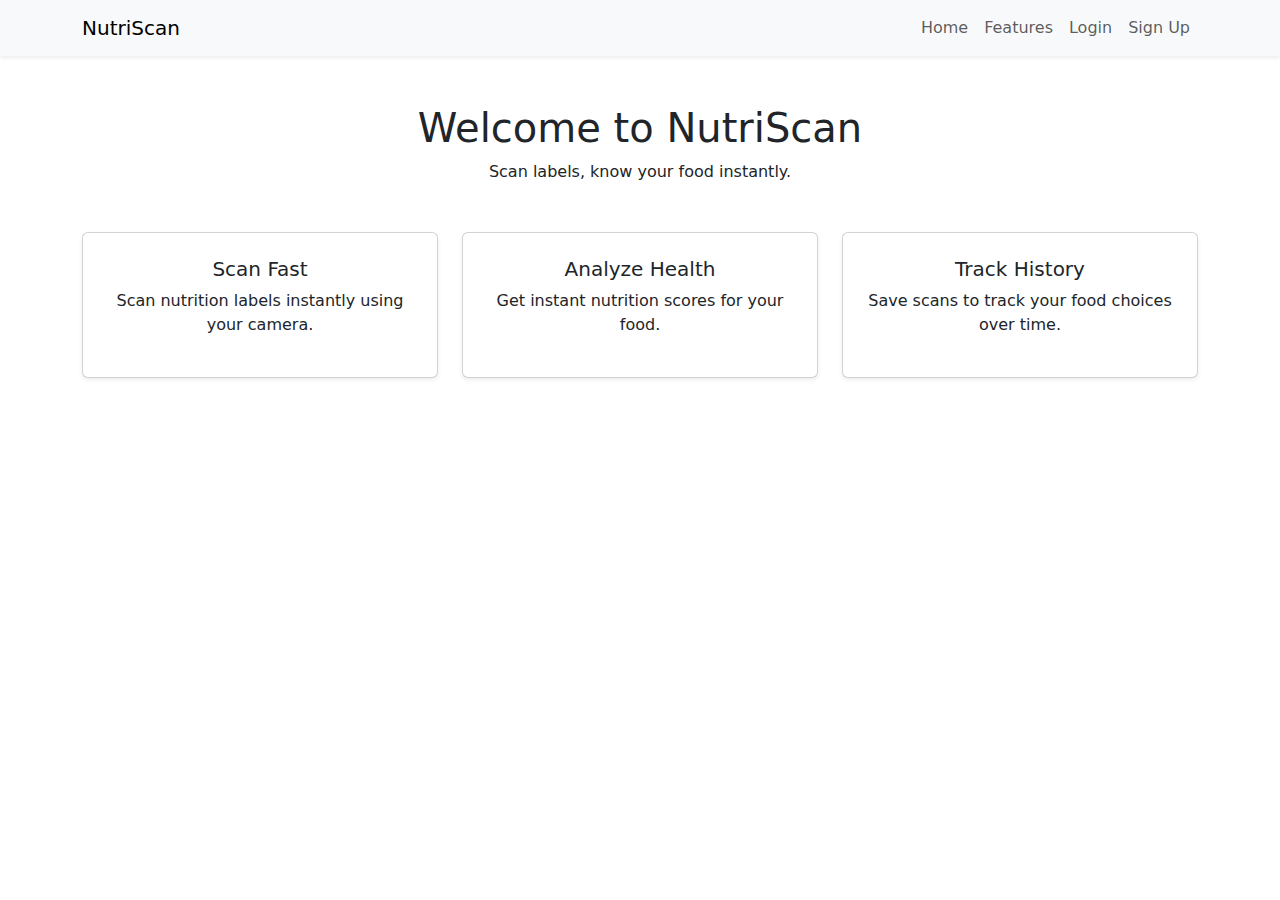
<file: Root/index.html>
<!DOCTYPE html>
<html lang="en">
<head>
  <meta charset="UTF-8">
  <meta name="viewport" content="width=device-width, initial-scale=1.0">
  <title>NutriScan</title>
  
  <!-- Bootstrap CSS -->
  <link href="https://cdn.jsdelivr.net/npm/bootstrap@5.3.2/dist/css/bootstrap.min.css" rel="stylesheet">
  
  <!-- Your custom CSS -->
  <link rel="stylesheet" href="assets/style/main.css">
</head>
<body>

  <!-- Navbar -->
  <nav class="navbar navbar-expand-lg navbar-light bg-light shadow-sm">
    <div class="container">
      <a class="navbar-brand" href="#">NutriScan</a>
      <button class="navbar-toggler" type="button" data-bs-toggle="collapse" data-bs-target="#navbarContent">
        <span class="navbar-toggler-icon"></span>
      </button>
      <div class="collapse navbar-collapse" id="navbarContent">
        <ul class="navbar-nav ms-auto mb-2 mb-lg-0">
          <li class="nav-item"><a class="nav-link" href="#">Home</a></li>
          <li class="nav-item"><a class="nav-link" href="#">Features</a></li>
          <li class="nav-item"><a class="nav-link" href="#">Login</a></li>
          <li class="nav-item"><a class="nav-link" href="#">Sign Up</a></li>
        </ul>
      </div>
    </div>
  </nav>

  <!-- Hero Section (optional) -->
  <div class="container text-center my-5">
    <h1>Welcome to NutriScan</h1>
    <p>Scan labels, know your food instantly.</p>
  </div>

  <!-- Feature Section -->
  <div class="container my-5">
    <div class="row">
      <div class="col-md-4">
        <div class="card feature-card text-center shadow-sm p-4">
          <h5>Scan Fast</h5>
          <p>Scan nutrition labels instantly using your camera.</p>
        </div>
      </div>
      <div class="col-md-4">
        <div class="card feature-card text-center shadow-sm p-4">
          <h5>Analyze Health</h5>
          <p>Get instant nutrition scores for your food.</p>
        </div>
      </div>
      <div class="col-md-4">
        <div class="card feature-card text-center shadow-sm p-4">
          <h5>Track History</h5>
          <p>Save scans to track your food choices over time.</p>
        </div>
      </div>
    </div>
  </div>

  <!-- Custom JS for scroll animation -->
  <script src="assets/scripts/main.js"></script>
</body>
</html>
</file>
<file: Root/assets/style/main.css>
.feature-card {
  opacity: 0;
  transform: translateY(50px);
  transition: all 0.6s ease-out;
}

.feature-card.show {
  opacity: 1;
  transform: translateY(0);
}
</file>
